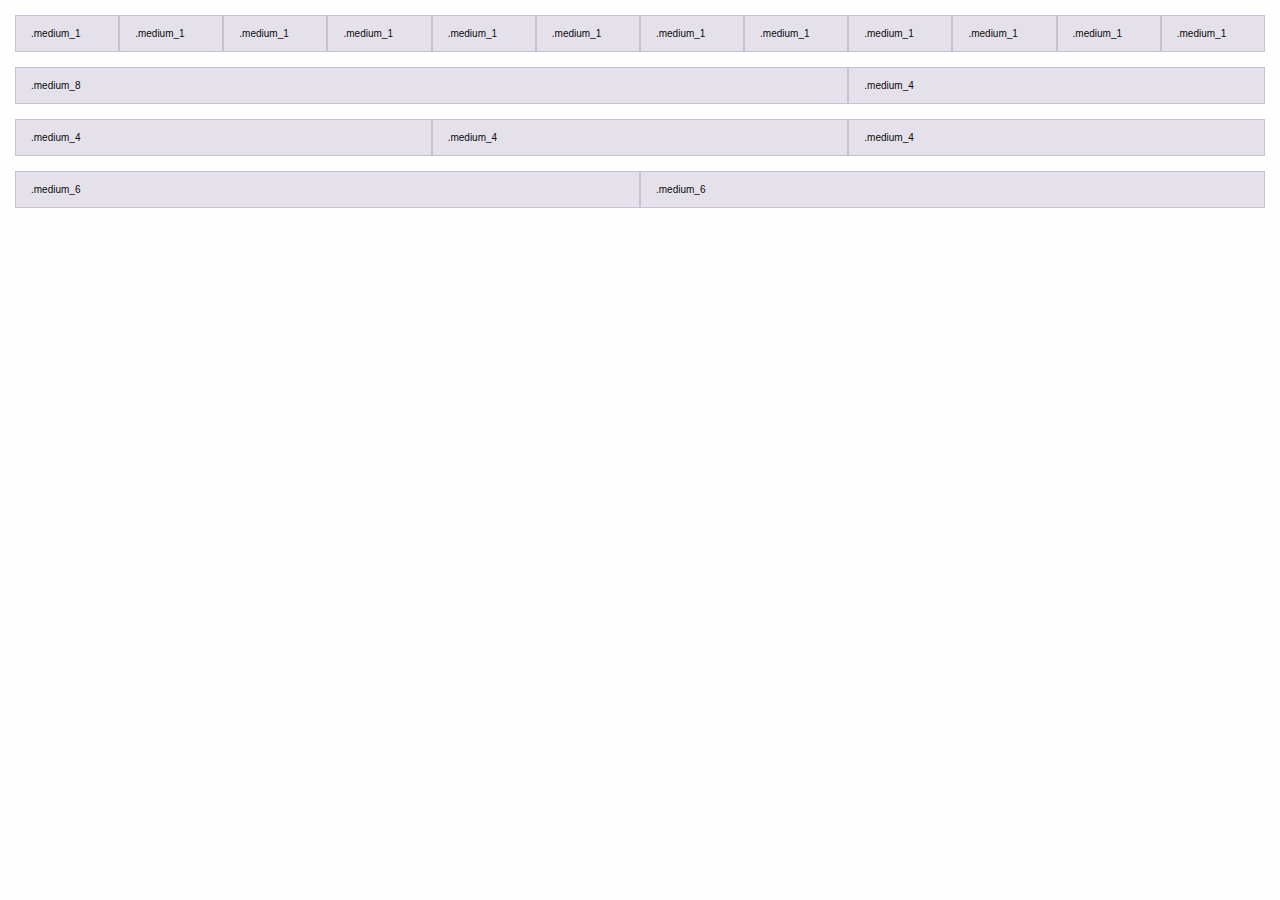
<file: grids/index.html>
<!DOCTYPE html>
<html lang="en">
<head>
    <meta charset="UTF-8">
    <link rel="stylesheet" href="../reset/reset.css">
    <link rel="stylesheet" href="grids.css">
    <style>
        .box{
            margin: 1px;
            height:20px;
            border:1px solid red;
        }
        .show-grid {
            margin: 15px 0px;
        }
        .show-grid [class^=medium_] {
            padding-top: 10px;
            padding-bottom: 10px;
            background-color: #eee;
            background-color: rgba(86,61,124,.15);
            border: 1px solid #ddd;
            border: 1px solid rgba(86,61,124,.2);
        }
    </style>
    <title>Title</title>

</head>
<body>
<div class="row show-grid">
    <div class="medium_1">.medium_1</div>
    <div class="medium_1">.medium_1</div>
    <div class="medium_1">.medium_1</div>
    <div class="medium_1">.medium_1</div>
    <div class="medium_1">.medium_1</div>
    <div class="medium_1">.medium_1</div>
    <div class="medium_1">.medium_1</div>
    <div class="medium_1">.medium_1</div>
    <div class="medium_1">.medium_1</div>
    <div class="medium_1">.medium_1</div>
    <div class="medium_1">.medium_1</div>
    <div class="medium_1">.medium_1</div>
</div>
<div class="row show-grid">
    <div class="medium_8">.medium_8</div>
    <div class="medium_4">.medium_4</div>
</div>
<div class="row show-grid">
    <div class="medium_4">.medium_4</div>
    <div class="medium_4">.medium_4</div>
    <div class="medium_4">.medium_4</div>
</div>
<div class="row show-grid">
    <div class="medium_6">.medium_6</div>
    <div class="medium_6">.medium_6</div>
</div>
</body>
</html>
</file>
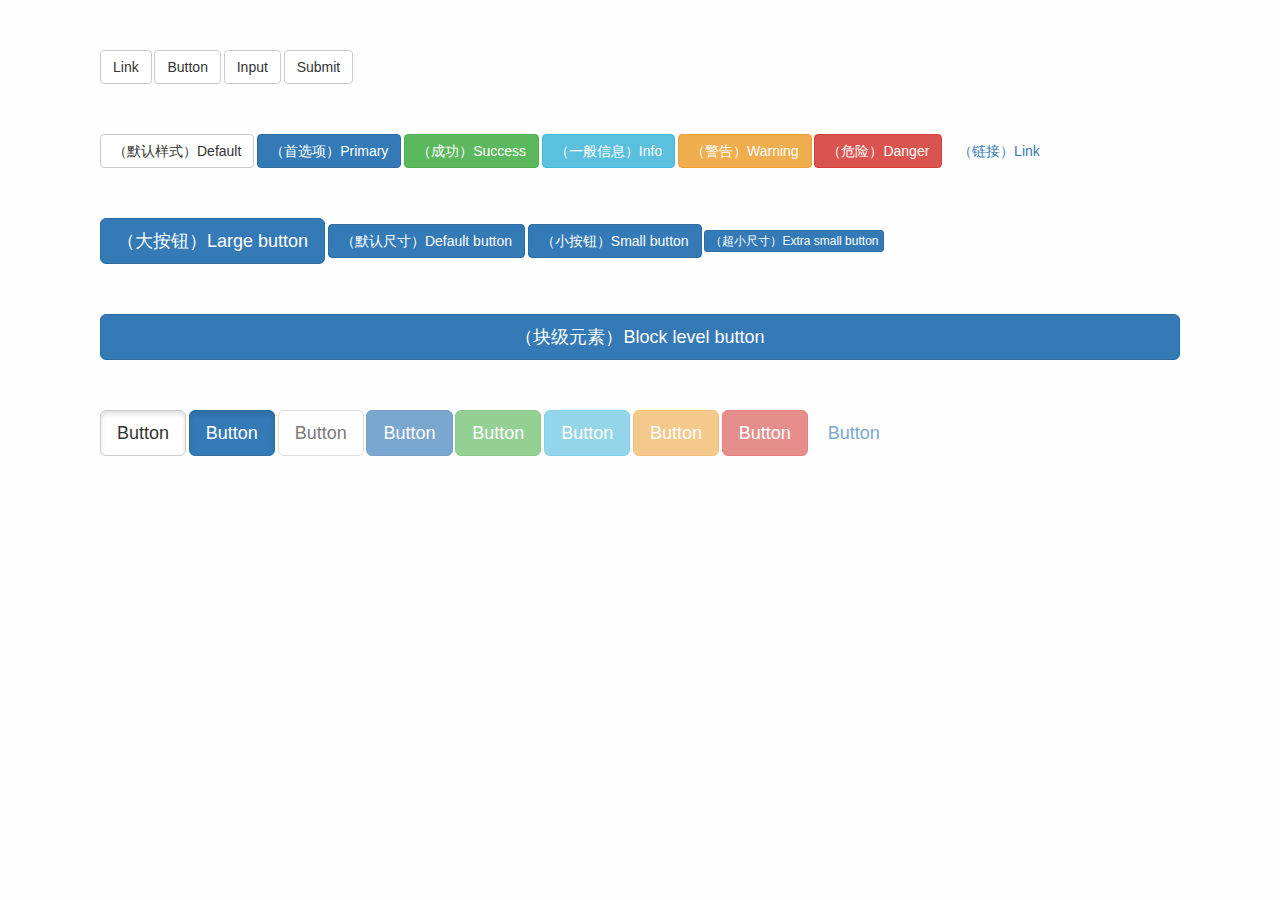
<file: button/buttons.html>
<!DOCTYPE html>
<html lang="en">
<head>
    <meta charset="UTF-8">
    <link rel="stylesheet" href="../reset/reset.css">
    <link rel="stylesheet" href="buttons.css">
    <style>
        div{
            margin: 50px 100px;
        }
    </style>
    <title>button</title>
</head>
<body>
<div>
    <!--基础样式-->
    <a class="btn btn_default" href="#" role="button">Link</a>
    <button class="btn btn_default" type="submit">Button</button>
    <input class="btn btn_default" type="button" value="Input">
    <input class="btn btn_default" type="submit" value="Submit">
</div>

<div>
    <!--颜色样式-->
    <button type="button" class="btn btn_default">（默认样式）Default</button>

    <button type="button" class="btn btn_primary">（首选项）Primary</button>

    <button type="button" class="btn btn_success">（成功）Success</button>

    <button type="button" class="btn btn_info">（一般信息）Info</button>

    <button type="button" class="btn btn_warning">（警告）Warning</button>

    <button type="button" class="btn btn_danger">（危险）Danger</button>

    <button type="button" class="btn btn_link">（链接）Link</button>
</div>
<div>
    <!--大小样式-->
        <button type="button" class="btn btn_primary btn_large">（大按钮）Large button</button>

        <button type="button" class="btn btn_primary btn_normal">（默认尺寸）Default button</button>

        <button type="button" class="btn btn_primary btn_small">（小按钮）Small button</button>

        <button type="button" class="btn btn_primary btn_xsmall">（超小尺寸）Extra small button</button>

</div>
<div>
    <button type="button" class="btn btn_primary btn_large btn_block">（块级元素）Block level button</button>
</div>
<div>
    <!--激活状态-->
    <button type="button" class="btn btn_default btn_large active">Button</button>
    <button type="button" class="btn btn_primary btn_large active">Button</button>
    <!--禁止使用-->
    <button type="button" class="btn btn_default btn_large" disabled="disabled">Button</button>
    <button type="button" class="btn btn_primary btn_large "disabled="disabled">Button</button>
    <button type="button" class="btn btn_success btn_large "disabled="disabled">Button</button>
    <button type="button" class="btn btn_info btn_large "disabled="disabled">Button</button>
    <button type="button" class="btn btn_warning btn_large "disabled="disabled">Button</button>
    <button type="button" class="btn btn_danger btn_large" disabled="disabled">Button</button>
    <button type="button" class="btn btn_link btn_large "disabled="disabled">Button</button>
</div>
</body>
</html>
</file>
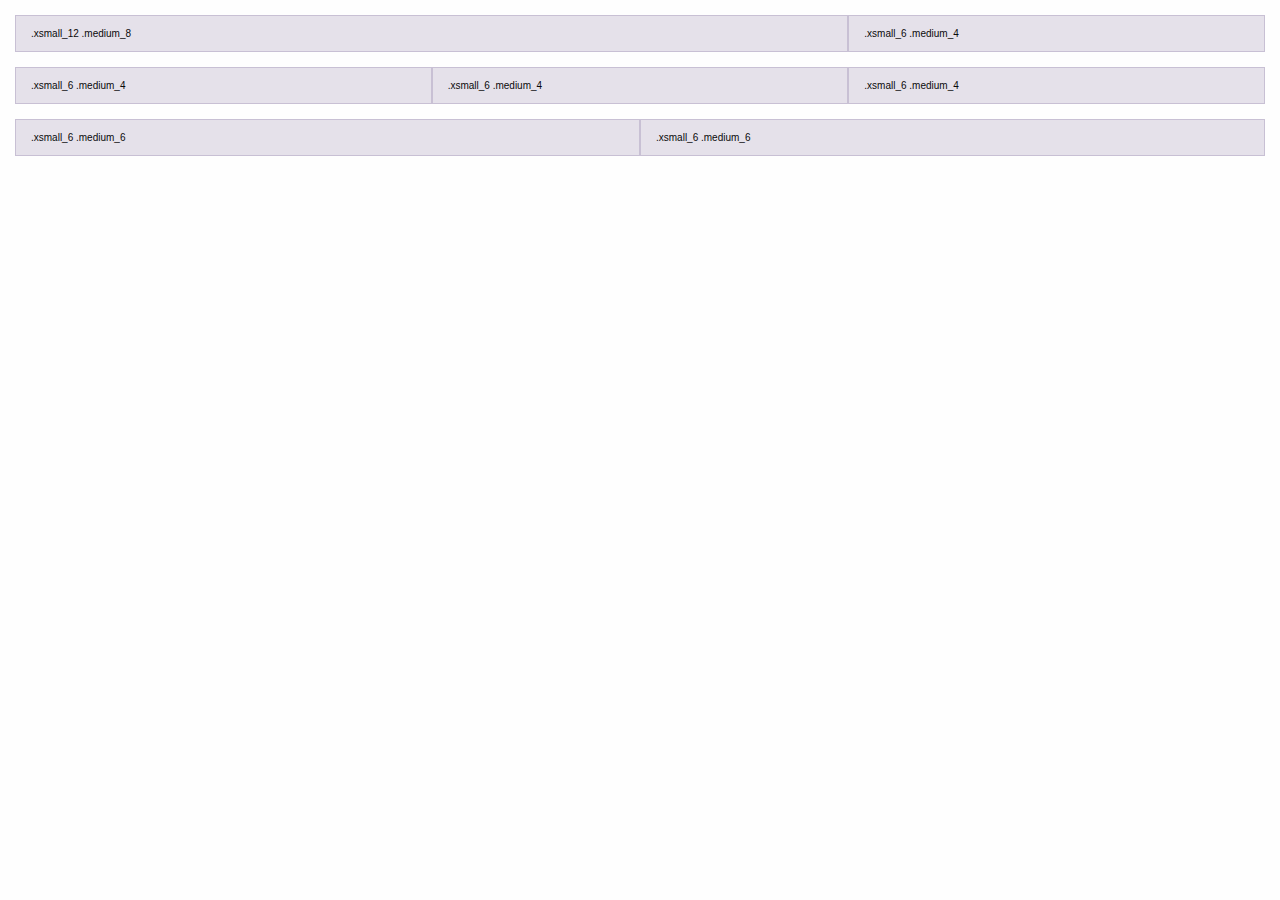
<file: grids/index1.html>
<!DOCTYPE html>
<html lang="en">
<head>
    <meta charset="UTF-8">
    <link rel="stylesheet" href="../reset/reset.css">
    <link rel="stylesheet" href="grids.css">
    <style>
        .box{
            margin: 1px;
            height:20px;
            border:1px solid red;
        }

    </style>
    <title>Title</title>

</head>
<body>
<!-- Stack the columns on mobile by making one full-width and the other half-width -->
<div class="row show-grid">
    <div class="xsmall_12 medium_8">.xsmall_12 .medium_8</div>
    <div class="xsmall_6 medium_4">.xsmall_6 .medium_4</div>
</div>

<!-- Columns start at 50% wide on mobile and bump up to 33.3% wide on desktop -->
<div class="row show-grid">
    <div class="xsmall_6 medium_4">.xsmall_6 .medium_4</div>
    <div class="xsmall_6 medium_4">.xsmall_6 .medium_4</div>
    <div class="xsmall_6 medium_4">.xsmall_6 .medium_4</div>
</div>

<!-- Columns are always 50% wide, on mobile and desktop -->
<div class="row show-grid">
    <div class="xsmall_6 medium_6">.xsmall_6 .medium_6</div>
    <div class="xsmall_6 medium_6">.xsmall_6 .medium_6</div>
</div>
</body>
</html>
</file>
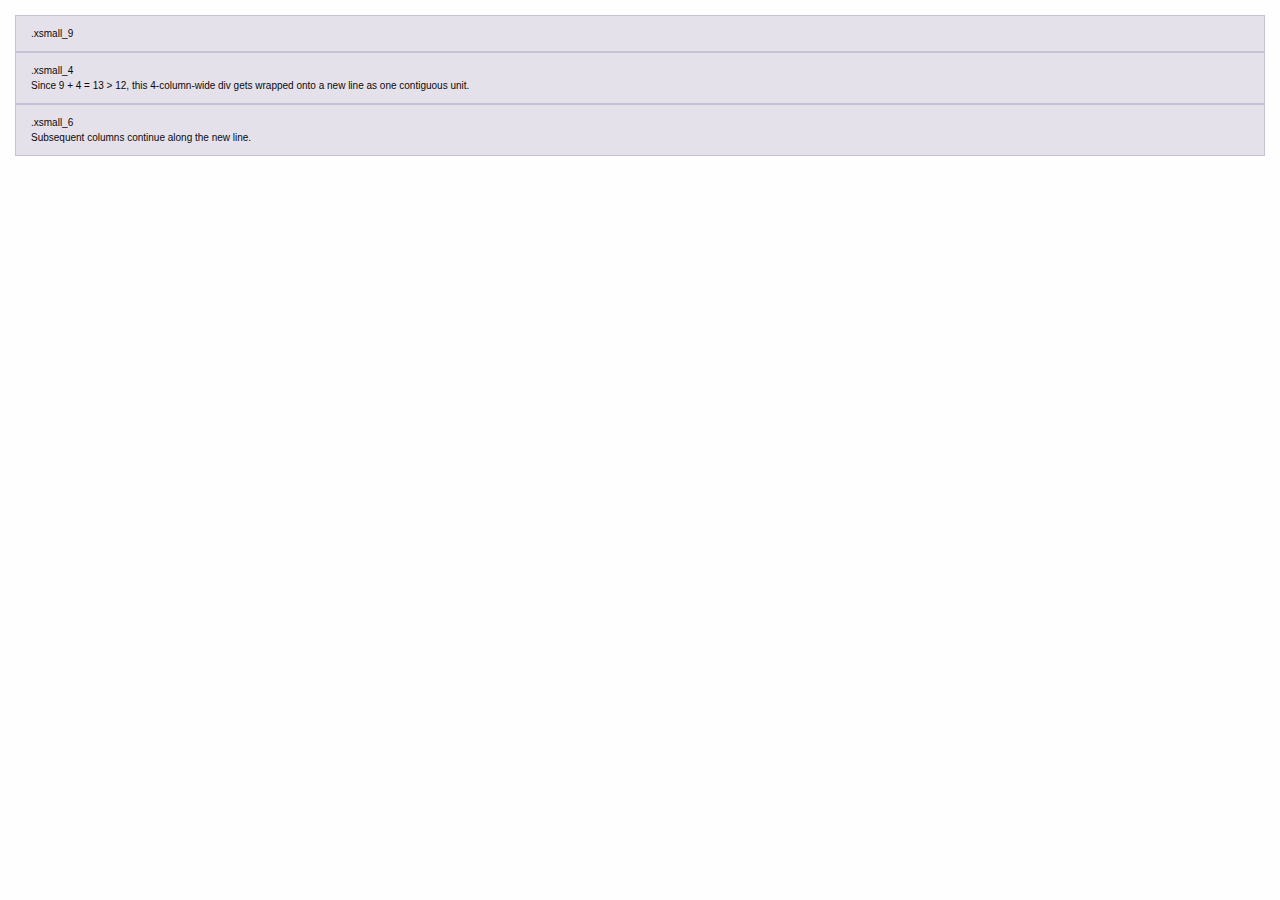
<file: grids/index2.html>
<!DOCTYPE html>
<html lang="en">
<head>
    <meta charset="UTF-8">
    <link rel="stylesheet" href="../reset/reset.css">
    <link rel="stylesheet" href="grids.css">
    <style>
        .box{
            margin: 1px;
            height:20px;
            border:1px solid red;
        }

    </style>
    <title>多余的列（column）将另起一行排列</title>

</head>
<body>
<div class="row show-grid">
    <div class="xsmall_9">.xsmall_9</div>
    <div class="xsmall_4">.xsmall_4<br>Since 9 + 4 = 13 &gt; 12, this 4-column-wide div gets wrapped onto a new line as one contiguous unit.</div>
    <div class="xsmall_6">.xsmall_6<br>Subsequent columns continue along the new line.</div>
</div>
</body>
</html>
</file>
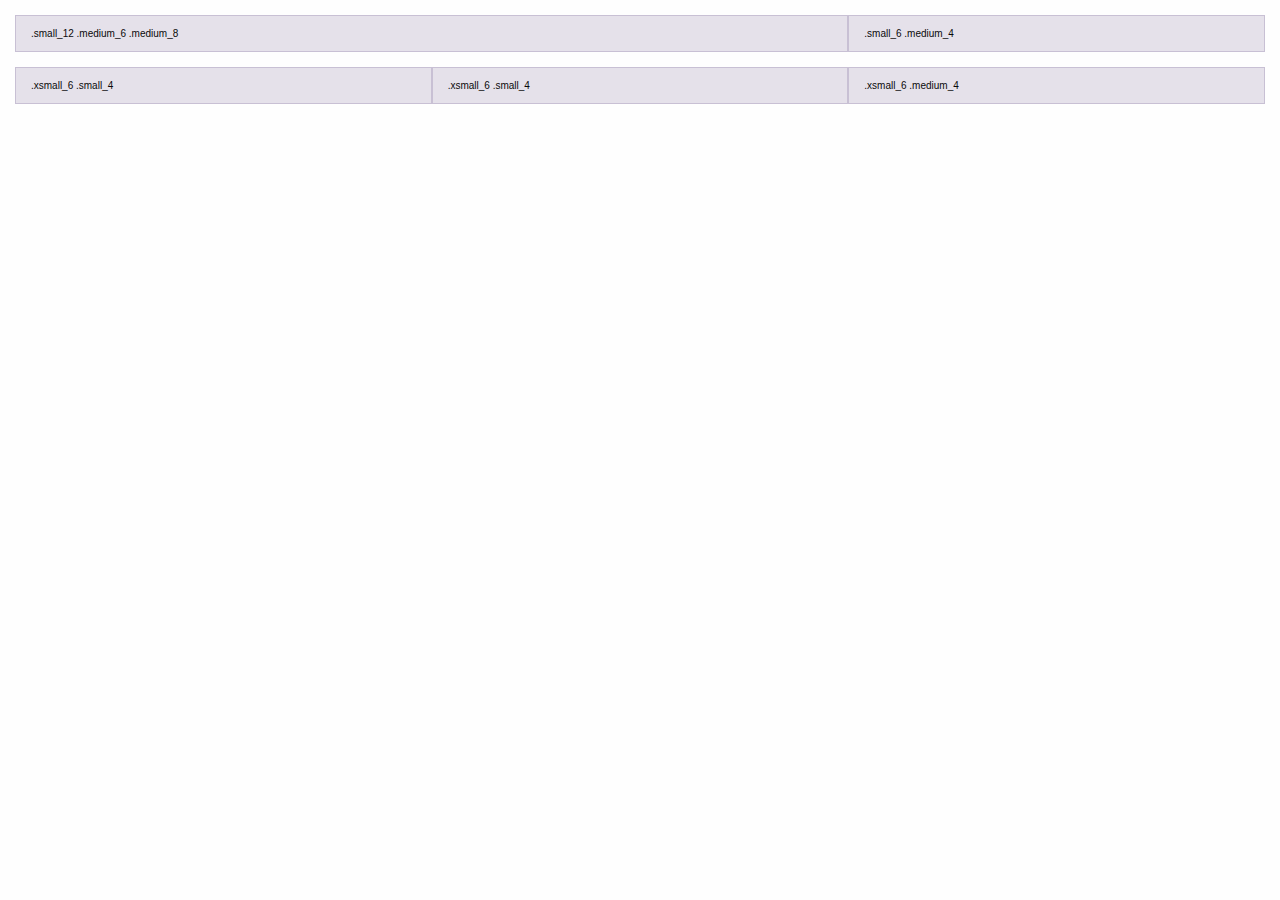
<file: grids/index3.html>
<!DOCTYPE html>
<html lang="en">
<head>
    <meta charset="UTF-8">
    <link rel="stylesheet" href="../reset/reset.css">
    <link rel="stylesheet" href="grids.css">
    <style>
        .box{
            margin: 1px;
            height:20px;
            border:1px solid red;
        }

    </style>
    <title>手机、平板、桌面</title>

</head>
<body>
<div class="row show-grid">
    <div class="small_12 medium_8">.small_12 .medium_6 .medium_8</div>
    <div class="small_6 medium_4">.small_6 .medium_4</div>
</div>
<div class="row show-grid">
    <div class="xsmall_6 small_4">.xsmall_6 .small_4</div>
    <div class="xsmall_6 small_4">.xsmall_6 .small_4</div>
    <!-- Optional: clear the XS cols if their content doesn't match in height -->
    <div class="clearfix visible-xs-block"></div>
    <div class="xsmall_6 medium_4">.xsmall_6 .medium_4</div>
</div>
</body>
</html>
</file>
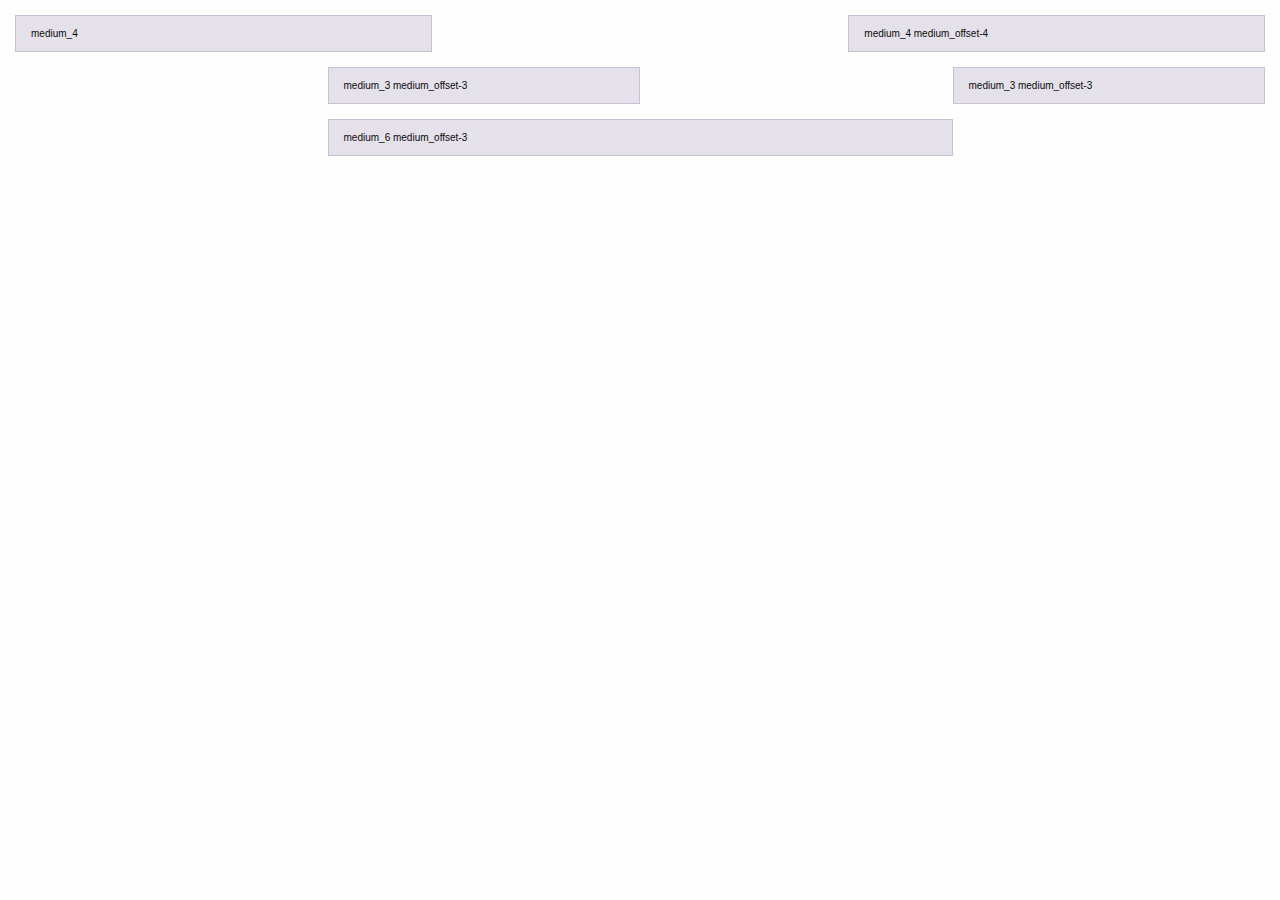
<file: grids/index4.html>
<!DOCTYPE html>
<html lang="en">
<head>
    <meta charset="UTF-8">
    <link rel="stylesheet" href="../reset/reset.css">
    <link rel="stylesheet" href="grids.css">
    <style>
        .box{
            margin: 1px;
            height:20px;
            border:1px solid red;
        }

    </style>
    <title>手机、平板、桌面</title>

</head>
<body>
<div class="row show-grid">
    <div class="medium_4">medium_4</div>
    <div class="medium_4 medium_offset-4">medium_4 medium_offset-4</div>
</div>
<div class="row show-grid">
    <div class="medium_3 medium_offset-3 ">medium_3 medium_offset-3</div>
    <div class="medium_3 medium_offset-3 ">medium_3 medium_offset-3</div>
</div>
<div class="row show-grid">
    <div class="medium_6 medium_offset-3">medium_6 medium_offset-3</div>
</div>
</body>
</html>
</file>
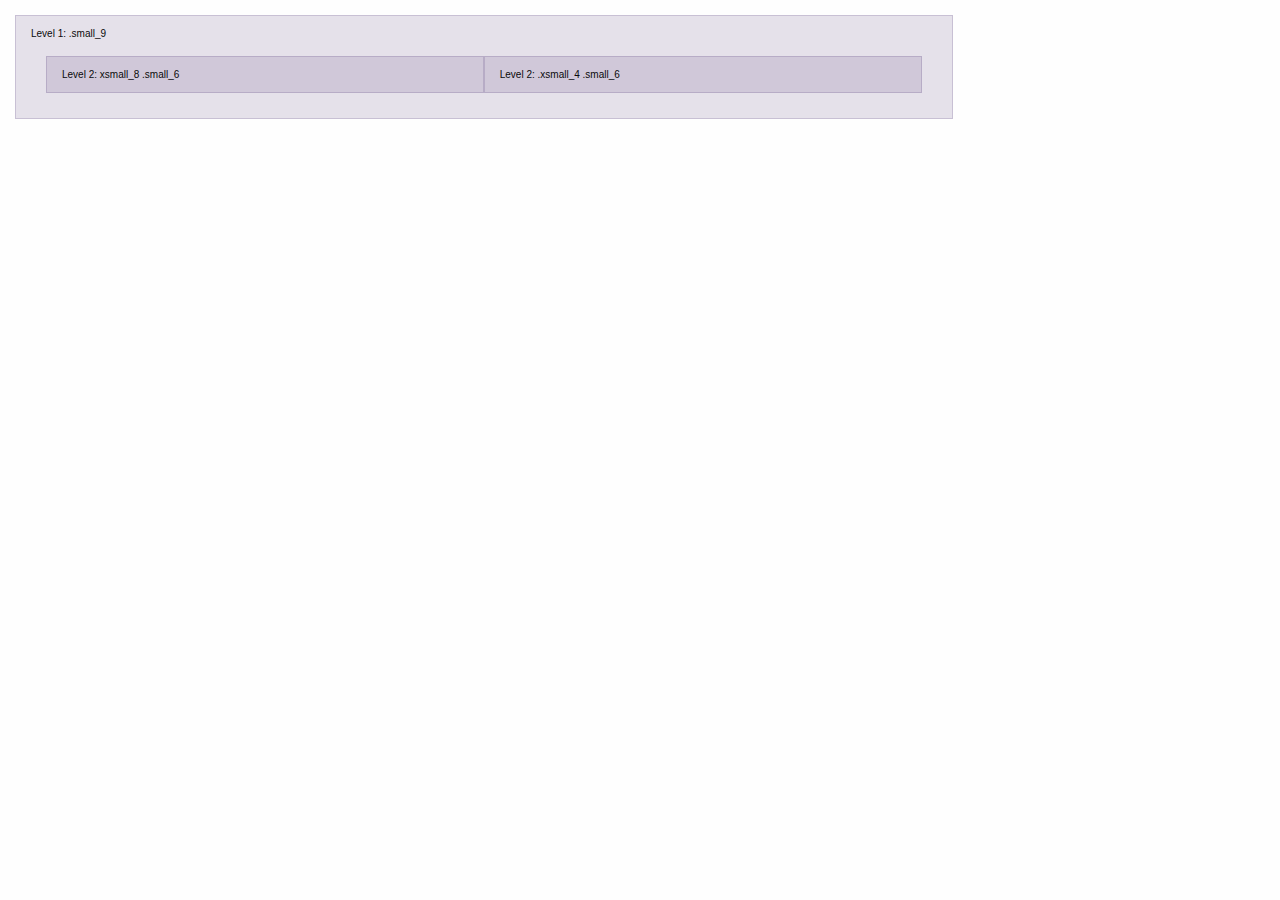
<file: grids/index5.html>
<!DOCTYPE html>
<html lang="en">
<head>
    <meta charset="UTF-8">
    <link rel="stylesheet" href="../reset/reset.css">
    <link rel="stylesheet" href="grids.css">
    <style>
        .box{
            margin: 1px;
            height:20px;
            border:1px solid red;
        }

    </style>
    <title>嵌套列</title>

</head>
<body>
<div class="row show-grid">
    <div class="small_9">
        Level 1: .small_9
        <div class="row show-grid">
            <div class="xsmall_8 small_6">
                Level 2: xsmall_8 .small_6
            </div>
            <div class="xsmall_4 small_6">
                Level 2: .xsmall_4 .small_6
            </div>
        </div>
    </div>
</div>
</body>
</html>
</file>
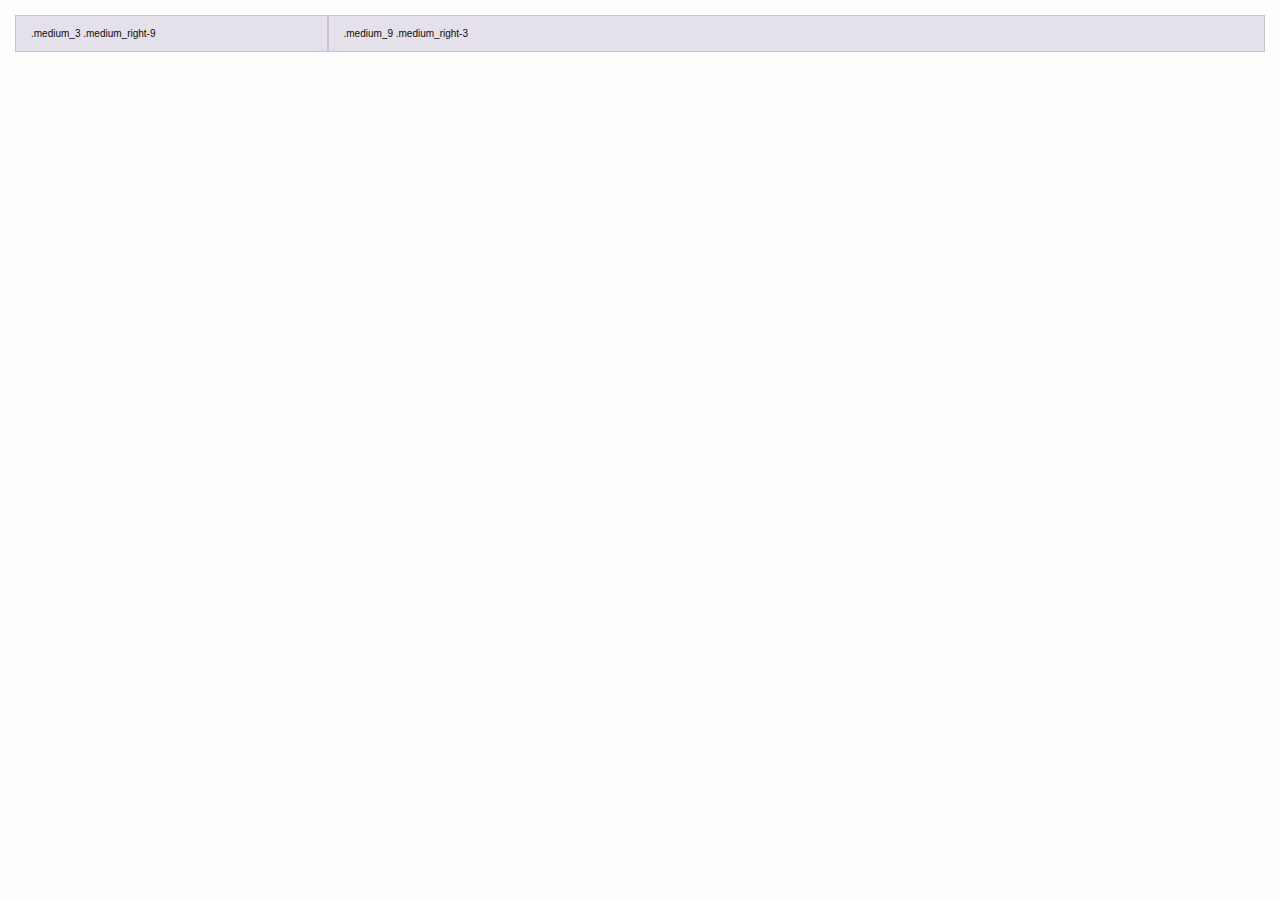
<file: grids/index6.html>
<!DOCTYPE html>
<html lang="en">
<head>
    <meta charset="UTF-8">
    <link rel="stylesheet" href="../reset/reset.css">
    <link rel="stylesheet" href="grids.css">
    <style>
        .box{
            margin: 1px;
            height:20px;
            border:1px solid red;
        }

    </style>
    <title>列排序</title>

</head>
<body>
<div class="row show-grid">
    <div class="medium_9 medium_left-3">.medium_9 .medium_right-3</div>
    <div class="medium_3 medium_right-9">.medium_3 .medium_right-9</div>
</div>
</body>
</html>
</file>
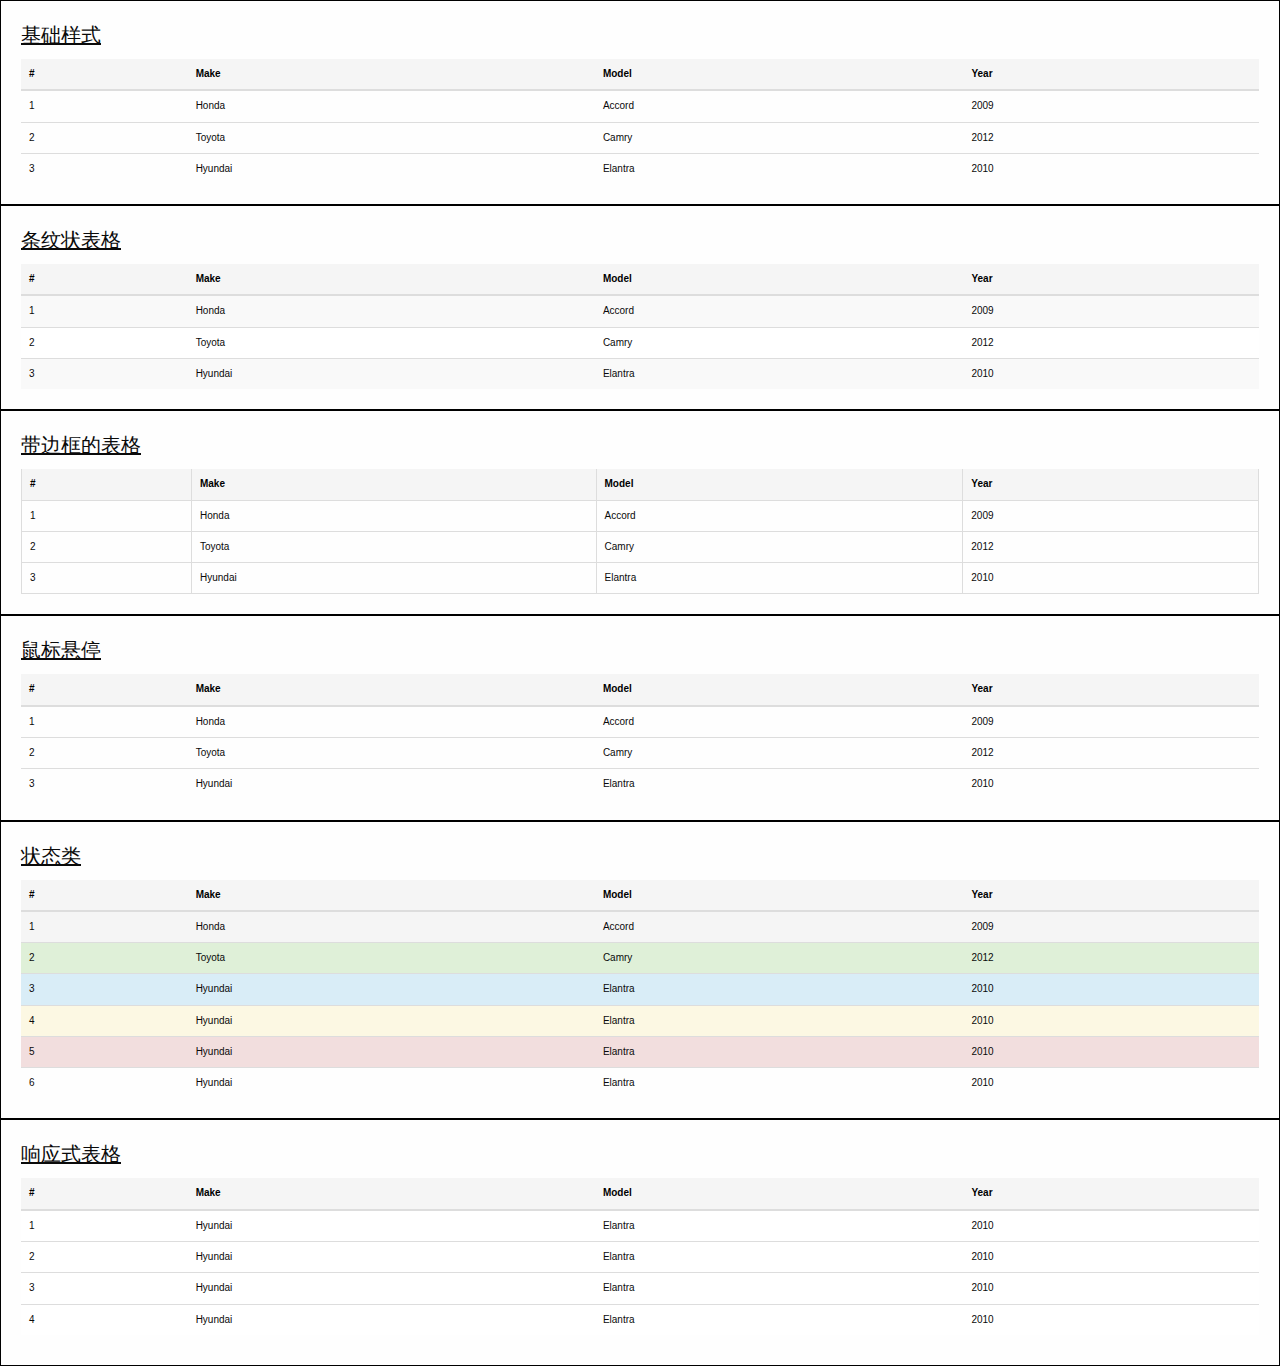
<file: tables/tables.html>
<!DOCTYPE html>
<html lang="en">
<head>
    <meta charset="UTF-8">
    <link rel="stylesheet" href="../reset/reset.css">
    <link rel="stylesheet" href="tables.css">
    <style>
        .table_box{
            margin:10px  20px;
        }
        .container h2{
            padding-top:20px;
            padding-left:20px;
            text-decoration: underline;
        }
    </style>
    <title>tables</title>
</head>
<body>
<div class="container" style="border:1px solid #000;">
    <h2>基础样式</h2>
    <div class="table_box">
        <table class="table">
            <thead>
            <tr class="active">
                <th>#</th>
                <th>Make</th>
                <th>Model</th>
                <th>Year</th>
            </tr>
            </thead>
            <tbody>
                <tr>
                    <td>1</td>
                    <td>Honda</td>
                    <td>Accord</td>
                    <td>2009</td>
                </tr>
                <tr>
                    <td>2</td>
                    <td>Toyota</td>
                    <td>Camry</td>
                    <td>2012</td>
                </tr>
                <tr>
                    <td>3</td>
                    <td>Hyundai</td>
                    <td>Elantra</td>
                    <td>2010</td>
                </tr>
            </tbody>
        </table>
    </div>
</div>
<div class="container" style="border:1px solid #000;">
    <h2>条纹状表格</h2>
    <div class="table_box">
        <table class="table table_striped">
            <thead>
            <tr class="active">
                <th>#</th>
                <th>Make</th>
                <th>Model</th>
                <th>Year</th>
            </tr>
            </thead>
            <tbody>
            <tr>
                <td>1</td>
                <td>Honda</td>
                <td>Accord</td>
                <td>2009</td>
            </tr>
            <tr>
                <td>2</td>
                <td>Toyota</td>
                <td>Camry</td>
                <td>2012</td>
            </tr>
            <tr>
                <td>3</td>
                <td>Hyundai</td>
                <td>Elantra</td>
                <td>2010</td>
            </tr>
            </tbody>
        </table>
    </div>
</div>
<div class="container" style="border:1px solid #000;">
    <h2>带边框的表格</h2>
    <div class="table_box">
        <table class="table table_bordered">
            <thead>
            <tr class="active">
                <th>#</th>
                <th>Make</th>
                <th>Model</th>
                <th>Year</th>
            </tr>
            </thead>
            <tbody>
            <tr>
                <td>1</td>
                <td>Honda</td>
                <td>Accord</td>
                <td>2009</td>
            </tr>
            <tr>
                <td>2</td>
                <td>Toyota</td>
                <td>Camry</td>
                <td>2012</td>
            </tr>
            <tr>
                <td>3</td>
                <td>Hyundai</td>
                <td>Elantra</td>
                <td>2010</td>
            </tr>
            </tbody>
        </table>
    </div>
</div>
<div class="container" style="border:1px solid #000;">
    <h2>鼠标悬停</h2>
    <div class="table_box">
        <table class="table table_hover">
            <thead>
            <tr class="active">
                <th>#</th>
                <th>Make</th>
                <th>Model</th>
                <th>Year</th>
            </tr>
            </thead>
            <tbody>
            <tr>
                <td>1</td>
                <td>Honda</td>
                <td>Accord</td>
                <td>2009</td>
            </tr>
            <tr>
                <td>2</td>
                <td>Toyota</td>
                <td>Camry</td>
                <td>2012</td>
            </tr>
            <tr>
                <td>3</td>
                <td>Hyundai</td>
                <td>Elantra</td>
                <td>2010</td>
            </tr>
            </tbody>
        </table>
    </div>
</div>
<div class="container" style="border:1px solid #000;">
    <h2>状态类</h2>
    <div class="table_box">
        <table class="table ">
            <thead>
            <tr class="active">
                <th>#</th>
                <th>Make</th>
                <th>Model</th>
                <th>Year</th>
            </tr>
            </thead>
            <tbody>
            <tr class="active">
                <td>1</td>
                <td>Honda</td>
                <td>Accord</td>
                <td>2009</td>
            </tr>
            <tr class="success">
                <td>2</td>
                <td>Toyota</td>
                <td>Camry</td>
                <td>2012</td>
            </tr>
            <tr class="info">
                <td>3</td>
                <td>Hyundai</td>
                <td>Elantra</td>
                <td>2010</td>
            </tr>
            <tr class="warning">
                <td>4</td>
                <td>Hyundai</td>
                <td>Elantra</td>
                <td>2010</td>
            </tr>
            <tr class="danger">
                <td>5</td>
                <td>Hyundai</td>
                <td>Elantra</td>
                <td>2010</td>
            </tr>
            <tr>
                <td>6</td>
                <td>Hyundai</td>
                <td>Elantra</td>
                <td>2010</td>
            </tr>
            </tbody>
        </table>
    </div>
</div>

<div class="container" style="border:1px solid #000;">
    <h2>响应式表格</h2>
    <div class="table_box table_responsive">
        <table class="table ">
            <thead>
            <tr class="active">
                <th>#</th>
                <th>Make</th>
                <th>Model</th>
                <th>Year</th>
            </tr>
            </thead>
            <tbody>
            <tr>
                <td>1</td>
                <td>Hyundai</td>
                <td>Elantra</td>
                <td>2010</td>
            </tr>
            <tr>
                <td>2</td>
                <td>Hyundai</td>
                <td>Elantra</td>
                <td>2010</td>
            </tr>
            <tr>
                <td>3</td>
                <td>Hyundai</td>
                <td>Elantra</td>
                <td>2010</td>
            </tr>
            <tr>
                <td>4</td>
                <td>Hyundai</td>
                <td>Elantra</td>
                <td>2010</td>
            </tr>
            </tbody>
        </table>
    </div>
</div>

</body>
</html>
</file>
<file: grids/grids.css>
.row {
    padding-right: 15px;
    padding-left: 15px;
    margin-right: auto;
    margin-left: auto;
}
:after, :before {
    -webkit-box-sizing: border-box;
    -moz-box-sizing: border-box;
    box-sizing: border-box;
}
.row::before, .row::after {
    display: table;
    content: ' '; }
.row::after {
    clear: both; }
.show-grid {
    margin: 15px 0px;
}

.show-grid [class^=large_] {
    padding-top: 10px;
    padding-bottom: 10px;
    background-color: #eee;
    background-color: rgba(86,61,124,.15);
    border: 1px solid #ddd;
    border: 1px solid rgba(86,61,124,.2);
}
.show-grid [class^=medium_] {
    padding-top: 10px;
    padding-bottom: 10px;
    background-color: #eee;
    background-color: rgba(86,61,124,.15);
    border: 1px solid #ddd;
    border: 1px solid rgba(86,61,124,.2);
}
.show-grid [class^=small_] {
    padding-top: 10px;
    padding-bottom: 10px;
    background-color: #eee;
    background-color: rgba(86,61,124,.15);
    border: 1px solid #ddd;
    border: 1px solid rgba(86,61,124,.2);
}
.show-grid [class^=xsmall_] {
    padding-top: 10px;
    padding-bottom: 10px;
    background-color: #eee;
    background-color: rgba(86,61,124,.15);
    border: 1px solid #ddd;
    border: 1px solid rgba(86,61,124,.2);
}

.row .xsmall_1, .small_1, .medium_1, .large_1, .xsmall_2, .small_2, .medium_2, .large_2, .xsmall_3, .small_3, .medium_3, .large_3, .xsmall_4, .small_4, .medium_4, .large_4, .xsmall_5, .small_5, .medium_5, .large_5, .xsmall_6, .small_6, .medium_6, .large_6, .xsmall_7, .small_7, .medium_7, .large_7, .xsmall_8, .small_8, .medium_8, .large_8, .xsmall_9, .small_9, .medium_9, .large_9, .xsmall_10, .small_10, .medium_10, .large_10, .xsmall_11, .small_11, .medium_11, .large_11, .xsmall_12, .small_12, .medium_12, .large_12 {
    position: relative;
    min-height: 1px;
    padding-right: 15px;
    padding-left: 15px;
}
@media (max-width: 766px) {
    .xsmall_1, .xsmall_2, .xsmall_3, .xsmall_4, .xsmall_5, .xsmall_6, .xsmall_7, .xsmall_8, .xsmall_9, .xsmall_10, .xsmall_11, .xsmall_12 {
        float: left;
    }
    .xsmall_12 {
        width: 100%;
    }
    .xsmall_11 {
        width: 91.66666667%;
    }
    .xsmall_10 {
        width: 83.33333333%;
    }
    .xsmall_9 {
        width: 75%;
    }
    .xsmall_8 {
        width: 66.66666667%;
    }
    .xsmall_7 {
        width: 58.33333333%;
    }
    .xsmall_6 {
        width: 50%;
    }
    .xsmall_5 {
        width: 41.66666667%;
    }
    .xsmall_4 {
        width: 33.33333333%;
    }
    .xsmall_3 {
        width: 25%;
    }
    .xsmall_2 {
        width: 16.66666667%;
    }
    .xsmall_1 {
        width: 8.33333333%;
    }
    .xsmall_right-12 {
        right: 100%;
    }
    .xsmall_right-11 {
        right: 91.66666667%;
    }
    .xsmall_right-10 {
        right: 83.33333333%;
    }
    .xsmall_right-9 {
        right: 75%;
    }
    .xsmall_right-8 {
        right: 66.66666667%;
    }
    .xsmall_right-7 {
        right: 58.33333333%;
    }
    .xsmall_right-6 {
        right: 50%;
    }
    .xsmall_right-5 {
        right: 41.66666667%;
    }
    .xsmall_right-4 {
        right: 33.33333333%;
    }
    .xsmall_right-3 {
        right: 25%;
    }
    .xsmall_right-2 {
        right: 16.66666667%;
    }
    .xsmall_right-1 {
        right: 8.33333333%;
    }
    .xsmall_right-0 {
        right: auto;
    }
    .xsmall_left-12 {
        left: 100%;
    }
    .xsmall_left-11 {
        left: 91.66666667%;
    }
    .xsmall_left-10 {
        left: 83.33333333%;
    }
    .xsmall_left-9 {
        left: 75%;
    }
    .xsmall_left-8 {
        left: 66.66666667%;
    }
    .xsmall_left-7 {
        left: 58.33333333%;
    }
    .xsmall_left-6 {
        left: 50%;
    }
    .xsmall_left-5 {
        left: 41.66666667%;
    }
    .xsmall_left-4 {
        left: 33.33333333%;
    }
    .small_left-3 {
        left: 25%;
    }
    .xsmall_left-2 {
        left: 16.66666667%;
    }
    .xsmall_left-1 {
        left: 8.33333333%;
    }
    .xsmall_left-0 {
        left: auto;
    }
    .xsmall_offset-12 {
        margin-left: 100%;
    }
    .xsmall_offset-11 {
        margin-left: 91.66666667%;
    }
    .xsmall_offset-10 {
        margin-left: 83.33333333%;
    }
    .xsmall_offset-9 {
        margin-left: 75%;
    }
    .xsmall_offset-8 {
        margin-left: 66.66666667%;
    }
    .xsmall_offset-7 {
        margin-left: 58.33333333%;
    }
    .xsmall_offset-6 {
        margin-left: 50%;
    }
    .xsmall_offset-5 {
        margin-left: 41.66666667%;
    }
    .xsmall_offset-4 {
        margin-left: 33.33333333%;
    }
    .xsmall_offset-3 {
        margin-left: 25%;
    }
    .xsmall_offset-2 {
        margin-left: 16.66666667%;
    }
    .xsmall_offset-1 {
        margin-left: 8.33333333%;
    }
    .xsmall_offset-0 {
        margin-left: 0;
    }
}
@media (min-width: 768px) {
    .small_1, .small_2, .small_3, .small_4, .small_5, .small_6, .small_7, .small_8, .small_9, .small_10, .small_11, .small_12 {
        float: left;
    }
    .small_12 {
        width: 100%;
    }
    .small_11 {
        width: 91.66666667%;
    }
    .small_10 {
        width: 83.33333333%;
    }
    .small_9 {
        width: 75%;
    }
    .small_8 {
        width: 66.66666667%;
    }
    .small_7 {
        width: 58.33333333%;
    }
    .small_6 {
        width: 50%;
    }
    .small_5 {
        width: 41.66666667%;
    }
    .small_4 {
        width: 33.33333333%;
    }
    .small_3 {
        width: 25%;
    }
    .small_2 {
        width: 16.66666667%;
    }
    .small_1 {
        width: 8.33333333%;
    }
    .small_right-12 {
        right: 100%;
    }
    .small_right-11 {
        right: 91.66666667%;
    }
    .small_right-10 {
        right: 83.33333333%;
    }
    .small_right-9 {
        right: 75%;
    }
    .small_right-8 {
        right: 66.66666667%;
    }
    .small_right-7 {
        right: 58.33333333%;
    }
    .small_right-6 {
        right: 50%;
    }
    .small_right-5 {
        right: 41.66666667%;
    }
    .small_right-4 {
        right: 33.33333333%;
    }
    .small_right-3 {
        right: 25%;
    }
    .small_right-2 {
        right: 16.66666667%;
    }
    .small_right-1 {
        right: 8.33333333%;
    }
    .small_right-0 {
        right: auto;
    }
    .small_left-12 {
        left: 100%;
    }
    .small_left-11 {
        left: 91.66666667%;
    }
    .small_left-10 {
        left: 83.33333333%;
    }
    .small_left-9 {
        left: 75%;
    }
    .small_left-8 {
        left: 66.66666667%;
    }
    .small_left-7 {
        left: 58.33333333%;
    }
    .small_left-6 {
        left: 50%;
    }
    .small_left-5 {
        left: 41.66666667%;
    }
    .small_left-4 {
        left: 33.33333333%;
    }
    .small_left-3 {
        left: 25%;
    }
    .small_left-2 {
        left: 16.66666667%;
    }
    .small_left-1 {
        left: 8.33333333%;
    }
    .small_left-0 {
        left: auto;
    }
    .small_offset-12 {
        margin-left: 100%;
    }
    .small_offset-11 {
        margin-left: 91.66666667%;
    }
    .small_offset-10 {
        margin-left: 83.33333333%;
    }
    .small_offset-9 {
        margin-left: 75%;
    }
    .small_offset-8 {
        margin-left: 66.66666667%;
    }
    .small_offset-7 {
        margin-left: 58.33333333%;
    }
    .small_offset-6 {
        margin-left: 50%;
    }
    .small_offset-5 {
        margin-left: 41.66666667%;
    }
    .small_offset-4 {
        margin-left: 33.33333333%;
    }
    .small_offset-3 {
        margin-left: 25%;
    }
    .small_offset-2 {
        margin-left: 16.66666667%;
    }
    .small_offset-1 {
        margin-left: 8.33333333%;
    }
    .small_offset-0 {
        margin-left: 0;
    }
}
@media (min-width: 992px) {
    .medium_1, .medium_2, .medium_3, .medium_4, .medium_5, .medium_6, .medium_7, .medium_8, .medium_9, .medium_10, .medium_11, .medium_12 {
        float: left;
    }
    .medium_12 {
        width: 100%;
    }
    .medium_11 {
        width: 91.66666667%;
    }
    .medium_10 {
        width: 83.33333333%;
    }
    .medium_9 {
        width: 75%;
    }
    .medium_8 {
        width: 66.66666667%;
    }
    .medium_7 {
        width: 58.33333333%;
    }
    .medium_6 {
        width: 50%;
    }
    .medium_5 {
        width: 41.66666667%;
    }
    .medium_4 {
        width: 33.33333333%;
    }
    .medium_3 {
        width: 25%;
    }
    .medium_2 {
        width: 16.66666667%;
    }
    .medium_1 {
        width: 8.33333333%;
    }
    .medium_right-12 {
        right: 100%;
    }
    .medium_right-11 {
        right: 91.66666667%;
    }
    .medium_right-10 {
        right: 83.33333333%;
    }
    .medium_right-9 {
        right: 75%;
    }
    .medium_right-8 {
        right: 66.66666667%;
    }
    .medium_right-7 {
        right: 58.33333333%;
    }
    .medium_right-6 {
        right: 50%;
    }
    .medium_right-5 {
        right: 41.66666667%;
    }
    .medium_right-4 {
        right: 33.33333333%;
    }
    .medium_right-3 {
        right: 25%;
    }
    .medium_right-2 {
        right: 16.66666667%;
    }
    .medium_right-1 {
        right: 8.33333333%;
    }
    .medium_right-0 {
        right: auto;
    }
    .medium_left-12 {
        left: 100%;
    }
    .medium_left-11 {
        left: 91.66666667%;
    }
    .medium_left-10 {
        left: 83.33333333%;
    }
    .medium_left-9 {
        left: 75%;
    }
    .medium_left-8 {
        left: 66.66666667%;
    }
    .medium_left-7 {
        left: 58.33333333%;
    }
    .medium_left-6 {
        left: 50%;
    }
    .medium_left-5 {
        left: 41.66666667%;
    }
    .medium_left-4 {
        left: 33.33333333%;
    }
    .medium_left-3 {
        left: 25%;
    }
    .medium_left-2 {
        left: 16.66666667%;
    }
    .medium_left-1 {
        left: 8.33333333%;
    }
    .medium_left-0 {
        left: auto;
    }
    .medium_offset-12 {
        margin-left: 100%;
    }
    .medium_offset-11 {
        margin-left: 91.66666667%;
    }
    .medium_offset-10 {
        margin-left: 83.33333333%;
    }
    .medium_offset-9 {
        margin-left: 75%;
    }
    .medium_offset-8 {
        margin-left: 66.66666667%;
    }
    .medium_offset-7 {
        margin-left: 58.33333333%;
    }
    .medium_offset-6 {
        margin-left: 50%;
    }
    .medium_offset-5 {
        margin-left: 41.66666667%;
    }
    .medium_offset-4 {
        margin-left: 33.33333333%;
    }
    .medium_offset-3 {
        margin-left: 25%;
    }
    .medium_offset-2 {
        margin-left: 16.66666667%;
    }
    .medium_offset-1 {
        margin-left: 8.33333333%;
    }
    .medium_offset-0 {
        margin-left: 0;
    }
}
@media (min-width: 1200px) {
    .large-1, .large_2, .large_3, .large_4, .large_5, .large_6, .large_7, .large_8, .large_9, .large_10, .large_11, .large_12 {
        float: left;
    }
    .large_12 {
        width: 100%;
    }
    .large_11 {
        width: 91.66666667%;
    }
    .large_10 {
        width: 83.33333333%;
    }
    .large_9 {
        width: 75%;
    }
    .large_8 {
        width: 66.66666667%;
    }
    .large_7 {
        width: 58.33333333%;
    }
    .large_6 {
        width: 50%;
    }
    .large_5 {
        width: 41.66666667%;
    }
    .large_4 {
        width: 33.33333333%;
    }
    .large_3 {
        width: 25%;
    }
    .large_2 {
        width: 16.66666667%;
    }
    .large_1 {
        width: 8.33333333%;
    }
    .large_right-12 {
        right: 100%;
    }
    .large_right-11 {
        right: 91.66666667%;
    }
    .large_right-10 {
        right: 83.33333333%;
    }
    .large_right-9 {
        right: 75%;
    }
    .large_right-8 {
        right: 66.66666667%;
    }
    .large_right-7 {
        right: 58.33333333%;
    }
    .large_right-6 {
        right: 50%;
    }
    .large_right-5 {
        right: 41.66666667%;
    }
    .large_right-4 {
        right: 33.33333333%;
    }
    .large_right-3 {
        right: 25%;
    }
    .large_right-2 {
        right: 16.66666667%;
    }
    .large_right-1 {
        right: 8.33333333%;
    }
    .large_right-0 {
        right: auto;
    }
    .large_left-12 {
        left: 100%;
    }
    .large_left-11 {
        left: 91.66666667%;
    }
    .large_left-10 {
        left: 83.33333333%;
    }
    .large_left-9 {
        left: 75%;
    }
    .large_left-8 {
        left: 66.66666667%;
    }
    .large_left-7 {
        left: 58.33333333%;
    }
    .large_left-6 {
        left: 50%;
    }
    .large_left-5 {
        left: 41.66666667%;
    }
    .large_left-4 {
        left: 33.33333333%;
    }
    .large_left-3 {
        left: 25%;
    }
    .large_left-2 {
        left: 16.66666667%;
    }
    .large_left-1 {
        left: 8.33333333%;
    }
    .large_left-0 {
        left: auto;
    }
    .large_offset-12 {
        margin-left: 100%;
    }
    .large_offset-11 {
        margin-left: 91.66666667%;
    }
    .large_offset-10 {
        margin-left: 83.33333333%;
    }
    .large_offset-9 {
        margin-left: 75%;
    }
    .large_offset-8 {
        margin-left: 66.66666667%;
    }
    .large_offset-7 {
        margin-left: 58.33333333%;
    }
    .large_offset-6 {
        margin-left: 50%;
    }
    .large_offset-5 {
        margin-left: 41.66666667%;
    }
    .large_offset-4 {
        margin-left: 33.33333333%;
    }
    .large_offset-3 {
        margin-left: 25%;
    }
    .large_offset-2 {
        margin-left: 16.66666667%;
    }
    .large_offset-1 {
        margin-left: 8.33333333%;
    }
    .large_offset-0 {
        margin-left: 0;
    }
}
</file>
<file: button/buttons.css>
.btn {
    display: inline-block;
    padding: 6px 12px;
    margin-bottom: 0;
    font-size: 14px;
    font-weight: normal;
    line-height: 1.42857143;
    text-align: center;
    white-space: nowrap;
    vertical-align: middle;
    -ms-touch-action: manipulation;
    touch-action: manipulation;
    cursor: pointer;
    -webkit-user-select: none;
    -moz-user-select: none;
    -ms-user-select: none;
    user-select: none;
    background-image: none;
    border: 1px solid transparent;
    border-radius: 4px;
}

.btn:focus,
.btn:active:focus,
.btn.active:focus,
.btn.focus,
.btn:active.focus,
.btn.active.focus {
    outline: thin dotted;
    outline: 5px auto -webkit-focus-ring-color;
    outline-offset: -2px;
}
.btn:hover,
.btn:focus,
.btn.focus {
    color: #333;
    text-decoration: none;
}
.btn:active,
.btn.active {
    background-image: none;
    outline: 0;
    -webkit-box-shadow: inset 0 3px 5px rgba(0, 0, 0, .125);
    box-shadow: inset 0 3px 5px rgba(0, 0, 0, .125);
}

.btn_default {
    color: #333;
    background-color: #fff;
    border-color: #ccc;
}
.btn_default:focus,
.btn_default.focus {
    color: #333;
    background-color: #e6e6e6;
    border-color: #8c8c8c;
}
.btn_default:hover {
    color: #333;
    background-color: #e6e6e6;
    border-color: #adadad;
}
/*btn_default end*/

.btn_primary {
    color: #fff;
    background-color: #337ab7;
    border-color: #2e6da4;
}
.btn_primary:focus,
.btn_primary.focus {
    color: #fff;
    background-color: #286090;
    border-color: #122b40;
}
.btn_primary:hover {
    color: #fff;
    background-color: #286090;
    border-color: #204d74;
}
/*btn_primary end*/
.btn_success {
    color: #fff;
    background-color: #5cb85c;
    border-color: #4cae4c;
}
.btn_success:focus,
.btn_success.focus {
    color: #fff;
    background-color: #449d44;
    border-color: #255625;
}
.btn_success:hover {
    color: #fff;
    background-color: #449d44;
    border-color: #398439;
}
/*btn_success end*/

.btn_info {
    color: #fff;
    background-color: #5bc0de;
    border-color: #46b8da;
}
.btn_info:focus,
.btn_info.focus {
    color: #fff;
    background-color: #31b0d5;
    border-color: #1b6d85;
}
.btn_info:hover {
    color: #fff;
    background-color: #31b0d5;
    border-color: #269abc;
}
/*btn_info end*/

.btn_warning {
    color: #fff;
    background-color: #f0ad4e;
    border-color: #eea236;
}
.btn_warning:focus,
.btn_warning.focus {
    color: #fff;
    background-color: #ec971f;
    border-color: #985f0d;
}
.btn_warning:hover {
    color: #fff;
    background-color: #ec971f;
    border-color: #d58512;
}
/*btn_warning end*/

.btn_danger {
    color: #fff;
    background-color: #d9534f;
    border-color: #d43f3a;
}
.btn_danger:focus,
.btn_danger.focus {
    color: #fff;
    background-color: #c9302c;
    border-color: #761c19;
}
.btn_danger:hover {
    color: #fff;
    background-color: #c9302c;
    border-color: #ac2925;
}
/*btn_danger end*/

.btn_link {
    font-weight: normal;
    color: #337ab7;
    border-radius: 0;
}
.btn_link,
.btn_link:active,
.btn_link.active{
    background-color: transparent;
    -webkit-box-shadow: none;
    box-shadow: none;
}
.btn_link,
.btn_link:hover,
.btn_link:focus,
.btn_link:active {
    border-color: transparent;
}
.btn_link:hover,
.btn_link:focus {
    color: #23527c;
    text-decoration: underline;
    background-color: transparent;
}

/*btn_link end*/


/*大小尺寸*/
.btn_large{
    padding: 10px 16px;
    font-size: 18px;
    line-height: 1.3333333;
    border-radius: 6px;
}
.btn_normal{
    display: inline-block;
    padding: 6px 12px;
    margin-bottom: 0;
    font-size: 14px;
    line-height: 1.42857143;
    border-radius: 4px;
}
.btn_samll{
    padding: 5px 10px;
    font-size: 12px;
    line-height: 1.5;
    border-radius: 3px;
}
.btn_xsmall{
    padding: 1px 5px;
    font-size: 12px;
    line-height: 1.5;
    border-radius: 3px;
}
.btn_block{
    display: block;
    width: 100%;
}
input[type="submit"].btn_block,
input[type="reset"].btn_block,
input[type="button"].btn_block {
    width: 100%;
}
.btn.disabled,
.btn[disabled]{
    cursor: not-allowed;
    filter: alpha(opacity=65);
    -webkit-box-shadow: none;
    box-shadow: none;
    opacity: .65;
}
.btn_default[disabled]:hover{
    background:transparent;
}
.btn_primary[disabled]:hover{
    background-color: #337ab7;
}
.btn_success[disabled]:hover{
    background-color: #5cb85c;
}
.btn_info[disabled]:hover{
    background-color: #5bc0de;
}
.btn_warning[disabled]:hover{
    background-color: #f0ad4e;
}
.btn_danger[disabled]:hover{
    background-color: #c9302c;
    opacity: .45;
}
.btn_link[disabled]:hover{
    background:transparent;
    text-decoration: none;
}
</file>
<file: tables/tables.css>
table {
    border-spacing: 0;
    border-collapse: collapse;
}
td,
th {
    padding: 0;
}
.table {
    width: 100%;
    max-width: 100%;
    margin-bottom: 20px;
}
th {
    text-align: left;
}
.table > thead > tr > th,
.table > tbody > tr > th,
.table > tfoot > tr > th,
.table > thead > tr > td,
.table > tbody > tr > td,
.table > tfoot > tr > td {
    padding: 8px;
    line-height: 1.42857143;
    vertical-align: top;
    border-top: 1px solid #ddd;
}
.table > thead > tr > th {
    vertical-align: bottom;
    border-bottom: 2px solid #ddd;
}
.table > caption + thead > tr:first-child > th,
.table > colgroup + thead > tr:first-child > th,
.table > thead:first-child > tr:first-child > th,
.table > caption + thead > tr:first-child > td,
.table > colgroup + thead > tr:first-child > td,
.table > thead:first-child > tr:first-child > td {
    border-top: 0;
}
.table > tbody + tbody {
    border-top: 2px solid #ddd;
}
.table .table {
    background-color: #fff;
}
.table> tbody > tr > td{
    cursor: pointer;
}
.table thead {
    background-color: #e0e0e0;
    color: #000;
    text-align: left;
    vertical-align: bottom;
}

/*条纹状的*/
.table_striped>tbody>tr:nth-of-type(odd) {
    background-color: #f9f9f9;
}
.table_striped>tbody>tr:nth-of-type(even) {
    background-color: #fff;
}
/*带边框的表格*/

.table_bordered>thead>tr>td, .table_bordered>thead>tr>th {
    border-bottom-width: 2px;
}

.table_bordered>tbody>tr>td, .table_bordered>tbody>tr>th, .table_bordered>tfoot>tr>td, .table_bordered>tfoot>tr>th, .table_bordered>thead>tr>td, .table_bordered>thead>tr>th {
    border: 1px solid #ddd;
}
/*鼠标悬停*/
.table_hover> tbody > tr:hover {
    background: #bbbbbb;
}

/*//状态类*/

.table>tbody>tr.active>td, .table>tbody>tr.active>th, .table>tbody>tr>td.active, .table>tbody>tr>th.active, .table>tfoot>tr.active>td, .table>tfoot>tr.active>th, .table>tfoot>tr>td.active, .table>tfoot>tr>th.active, .table>thead>tr.active>td, .table>thead>tr.active>th, .table>thead>tr>td.active, .table>thead>tr>th.active {
    background-color: #f5f5f5;
}

.table>tbody>tr.success>td, .table>tbody>tr.success>th, .table>tbody>tr>td.success, .table>tbody>tr>th.success, .table>tfoot>tr.success>td, .table>tfoot>tr.success>th, .table>tfoot>tr>td.success, .table>tfoot>tr>th.success, .table>thead>tr.success>td, .table>thead>tr.success>th, .table>thead>tr>td.success, .table>thead>tr>th.success {
    background-color: #dff0d8;
}

.table>tbody>tr.info>td, .table>tbody>tr.info>th, .table>tbody>tr>td.info, .table>tbody>tr>th.info, .table>tfoot>tr.info>td, .table>tfoot>tr.info>th, .table>tfoot>tr>td.info, .table>tfoot>tr>th.info, .table>thead>tr.info>td, .table>thead>tr.info>th, .table>thead>tr>td.info, .table>thead>tr>th.info {
    background-color: #d9edf7;
}

.table>tbody>tr.warning>td, .table>tbody>tr.warning>th, .table>tbody>tr>td.warning, .table>tbody>tr>th.warning, .table>tfoot>tr.warning>td, .table>tfoot>tr.warning>th, .table>tfoot>tr>td.warning, .table>tfoot>tr>th.warning, .table>thead>tr.warning>td, .table>thead>tr.warning>th, .table>thead>tr>td.warning, .table>thead>tr>th.warning {
    background-color: #fcf8e3;
}
.table>tbody>tr.danger>td, .table>tbody>tr.danger>th, .table>tbody>tr>td.danger, .table>tbody>tr>th.danger, .table>tfoot>tr.danger>td, .table>tfoot>tr.danger>th, .table>tfoot>tr>td.danger, .table>tfoot>tr>th.danger, .table>thead>tr.danger>td, .table>thead>tr.danger>th, .table>thead>tr>td.danger, .table>thead>tr>th.danger {
    background-color: #f2dede;
}

/*响应式表格*/

.table_responsive {
    min-height: .01%;
    overflow-x: auto;
}
.table_responsive>.table {
    background-color: #fff;
}
</file>
